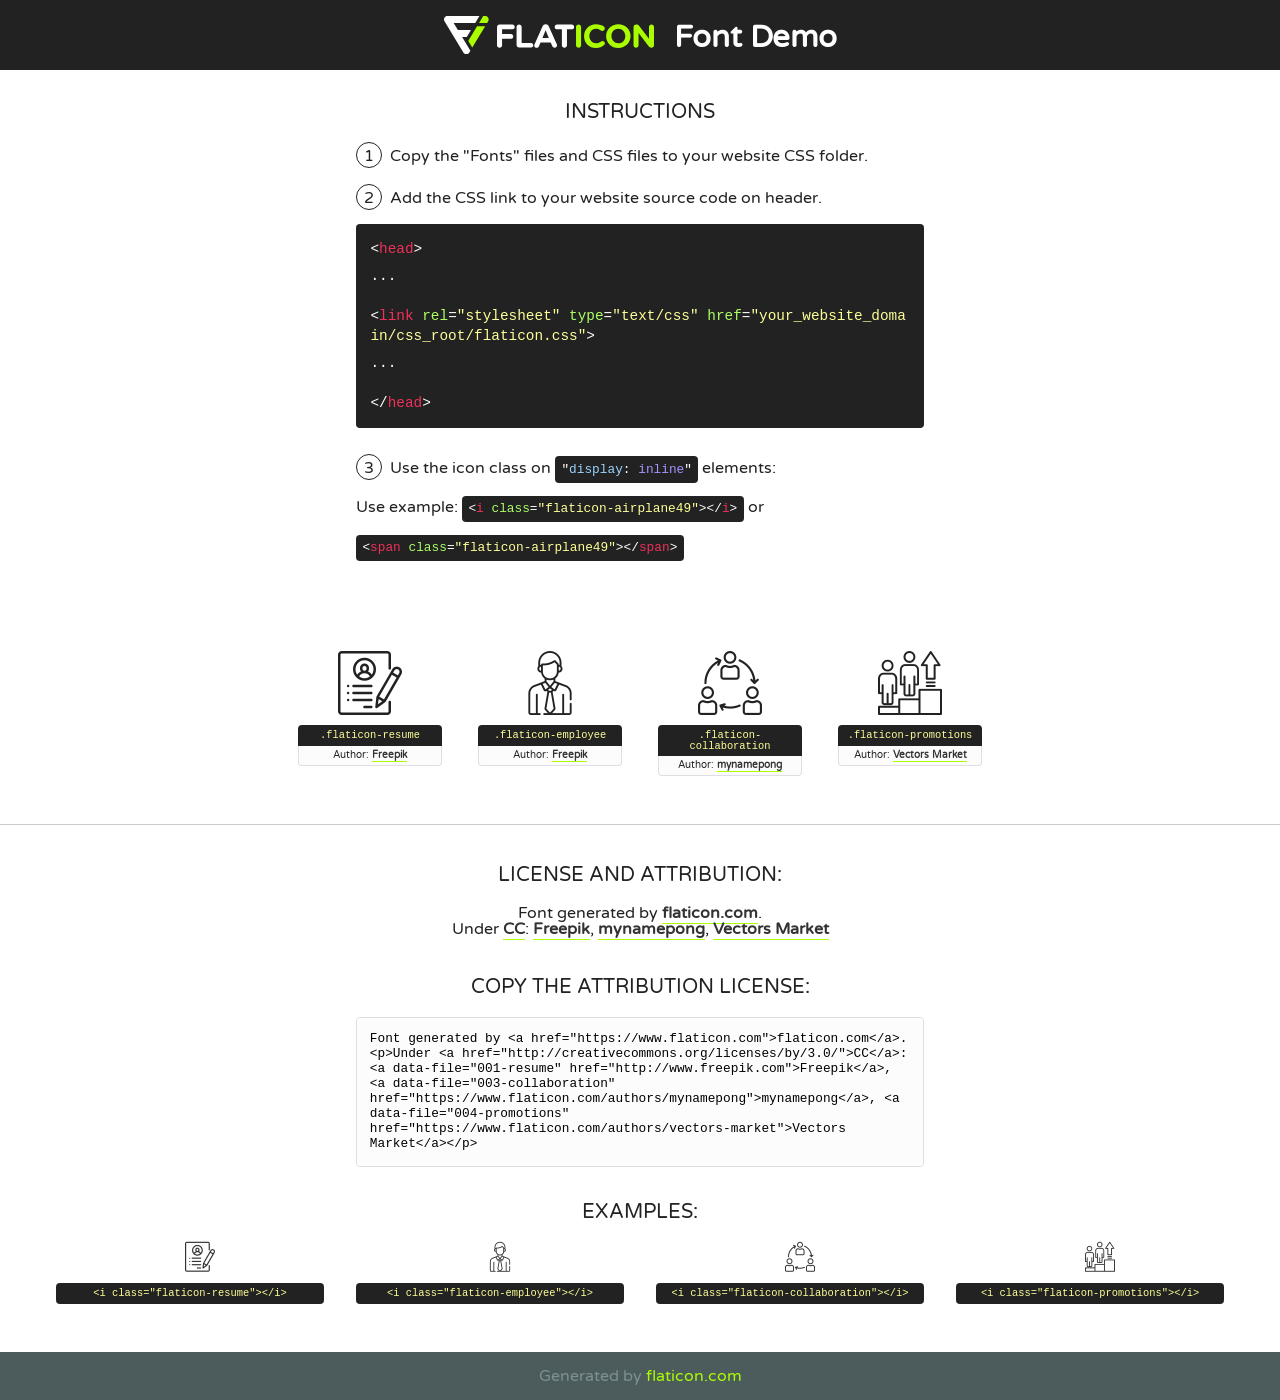
<file: Website/fonts/flaticon/font/flaticon.html>
<!DOCTYPE html>
<!--
  Flaticon icon font: Flaticon
  Creation date: 03/12/2018 06:50
-->
<html>
<!DOCTYPE html>
<html>

<head>
    <title>Flaticon WebFont</title>
    <link href="http://fonts.googleapis.com/css?family=Varela+Round" rel="stylesheet" type="text/css" />
    <link rel="stylesheet" type="text/css" href="flaticon.css">
    <meta charset="UTF-8">
    <style>
    html, body, div, span, applet, object, iframe,
    h1, h2, h3, h4, h5, h6, p, blockquote, pre,
    a, abbr, acronym, address, big, cite, code,
    del, dfn, em, img, ins, kbd, q, s, samp,
    small, strike, strong, sub, sup, tt, var,
    b, u, i, center,
    dl, dt, dd, ol, ul, li,
    fieldset, form, label, legend,
    table, caption, tbody, tfoot, thead, tr, th, td,
    article, aside, canvas, details, embed, 
    figure, figcaption, footer, header, hgroup, 
    menu, nav, output, ruby, section, summary,
    time, mark, audio, video {
        margin: 0;
        padding: 0;
        border: 0;
        font-size: 100%;
        font: inherit;
        vertical-align: baseline;
    }
    /* HTML5 display-role reset for older browsers */
    article, aside, details, figcaption, figure, 
    footer, header, hgroup, menu, nav, section {
        display: block;
    }
    body {
        line-height: 1;
    }
    ol, ul {
        list-style: none;
    }
    blockquote, q {
        quotes: none;
    }
    blockquote:before, blockquote:after,
    q:before, q:after {
        content: '';
        content: none;
    }
    table {
        border-collapse: collapse;
        border-spacing: 0;
    }
    body {
        font-family: 'Varela Round', Helvetica, Arial, sans-serif;
        font-size: 16px;
        color: #222;
    }
    a {
        color: #333;
        border-bottom: 1px solid #a9fd00;
        font-weight: bold;
        text-decoration: none;
    }
    * {
        -moz-box-sizing: border-box;
        -webkit-box-sizing: border-box;
        box-sizing: border-box;
        margin: 0;
        padding: 0;
    }
    [class^="flaticon-"]:before, [class*=" flaticon-"]:before, [class^="flaticon-"]:after, [class*=" flaticon-"]:after {
        font-family: Flaticon;
        font-size: 30px;
        font-style: normal;
        margin-left: 20px;
        color: #333;
    }
    .wrapper {
        max-width: 600px;
        margin: auto;
        padding: 0 1em;
    }
    .title {
        font-size: 1.25em;
        text-align: center;
        margin-bottom: 1em;
        text-transform: uppercase;
    }
    header {
        text-align: center;
        background-color: #222;
        color: #fff;
        padding: 1em;
    }
    header .logo {
        width: 210px;
        height: 38px;
        display: inline-block;
        vertical-align: middle;
        margin-right: 1em;
        border: none;
    }
    header strong {
        font-size: 1.95em;
        font-weight: bold;
        vertical-align: middle;
        margin-top: 5px;
        display: inline-block;
    }
    .demo {
        margin: 2em auto;
        line-height: 1.25em;
    }
    .demo ul li {
        margin-bottom: 1em;
    }
    .demo ul li .num {
        color: #222;
        border-radius: 20px;
        display: inline-block;
        width: 26px;
        padding: 3px;
        height: 26px;
        text-align: center;
        margin-right: 0.5em;
        border: 1px solid #222;
    }
    .demo ul li code {
        background-color: #222;
        border-radius: 4px;
        padding: 0.25em 0.5em;
        display: inline-block;
        color: #fff;
        font-family: Consolas,Monaco,Lucida Console,Liberation Mono,DejaVu Sans Mono,Bitstream Vera Sans Mono,Courier New, monospace;
        font-weight: lighter;
        margin-top: 1em;
        font-size: 0.8em;
        word-break: break-all;
    }
    .demo ul li code.big {
        padding: 1em;
        font-size: 0.9em;
    }
    .demo ul li code .red {
        color: #EF3159;
    }
    .demo ul li code .green {
        color: #ACFF65;
    }
    .demo ul li code .yellow {
        color: #FFFF99;
    }
    .demo ul li code .blue {
        color: #99D3FF;
    }
    .demo ul li code .purple {
        color: #A295FF;
    }
    .demo ul li code .dots {
        margin-top: 0.5em;
        display: block;
    }
    #glyphs {
        border-bottom: 1px solid #ccc;
        padding: 2em 0;
        text-align: center;
    }
    .glyph {
        display: inline-block;
        width: 9em;
        margin: 1em;
        text-align: center;
        vertical-align: top;
        background: #FFF;
    }
    .glyph .glyph-icon {
        padding: 10px;
        display: block;
        font-family:"Flaticon";
        font-size: 64px;
        line-height: 1;
    }
    .glyph .glyph-icon:before {
        font-size: 64px;
        color: #222;
        margin-left: 0;
    }
    .class-name {
        font-size: 0.65em;
        background-color: #222;
        color: #fff;
        border-radius: 4px 4px 0 0;
        padding: 0.5em;
        color: #FFFF99;
        font-family: Consolas,Monaco,Lucida Console,Liberation Mono,DejaVu Sans Mono,Bitstream Vera Sans Mono,Courier New, monospace;
    }
    .author-name {
        font-size: 0.6em;
        background-color: #fcfcfd;
        border: 1px solid #DEDEE4;
        border-top: 0;
        border-radius: 0 0 4px 4px;
        padding: 0.5em;
    }
    .class-name:last-child {
        font-size: 10px;
        color:#888;
    }
    .class-name:last-child a {
        font-size: 10px;
        color:#555;
    }
    .class-name:last-child a:hover {
        color:#a9fd00;
    }
    .glyph > input {
        display: block;
        width: 100px;
        margin: 5px auto;
        text-align: center;
        font-size: 12px;
        cursor: text;
    }
    .glyph > input.icon-input {
        font-family:"Flaticon";
        font-size: 16px;
        margin-bottom: 10px;
    }
    .attribution .title {
        margin-top: 2em;
    }
    .attribution textarea {
        background-color: #fcfcfd;
        padding: 1em;
        border: none;
        box-shadow: none;
        border: 1px solid #DEDEE4;
        border-radius: 4px;
        resize: none;
        width: 100%;
        height: 150px;
        font-size: 0.8em;
        font-family: Consolas,Monaco,Lucida Console,Liberation Mono,DejaVu Sans Mono,Bitstream Vera Sans Mono,Courier New, monospace;
        -webkit-appearance: none;
    }
    .iconsuse {
        margin: 2em auto;
        text-align: center;
        max-width: 1200px;
    }
    .iconsuse:after {
        content: '';
        display: table;
        clear: both;
    }
    .iconsuse .image {
        float: left;
        width: 25%;
        padding: 0 1em;
    }
    .iconsuse .image p {
        margin-bottom: 1em;
    }
    .iconsuse .image span {
        display: block;
        font-size: 0.65em;
        background-color: #222;
        color: #fff;
        border-radius: 4px;
        padding: 0.5em;
        color: #FFFF99;
        margin-top: 1em;
        font-family: Consolas,Monaco,Lucida Console,Liberation Mono,DejaVu Sans Mono,Bitstream Vera Sans Mono,Courier New, monospace;
    }
    #footer {
        text-align: center;
        background-color: #4C5B5C;
        color: #7c9192;
        padding: 1em;
    }
    #footer a {
        border: none;
        color: #a9fd00;
        font-weight: normal;
    }
    @media (max-width: 960px) {
        .iconsuse .image {
            width: 50%;
        }
    }
    @media (max-width: 560px) {
        .iconsuse .image {
            width: 100%;
        }
    }
    </style>
</head>

<body class="characters-off">

    <header>
        <a href="https://www.flaticon.com" target="_blank" class="logo">
            <svg version="1.1" xmlns="http://www.w3.org/2000/svg" xmlns:xlink="http://www.w3.org/1999/xlink" xmlns:a="http://ns.adobe.com/AdobeSVGViewerExtensions/3.0/" viewBox="0 0 560.875 102.036" enable-background="new 0 0 560.875 102.036" xml:space="preserve">
                <defs>
                </defs>
                <g>
                    <g class="letters">
                        <path fill="#ffffff" d="M141.596,29.675c0-3.777,2.985-6.767,6.764-6.767h34.438c3.426,0,6.15,2.728,6.15,6.15
                        c0,3.43-2.724,6.149-6.15,6.149h-27.674v13.091h23.719c3.429,0,6.151,2.724,6.151,6.15c0,3.43-2.723,6.149-6.151,6.149h-23.719
                        v17.574c0,3.773-2.986,6.761-6.764,6.761c-3.779,0-6.764-2.989-6.764-6.761V29.675z"></path>
                        <path fill="#ffffff" d="M193.844,29.149c0-3.781,2.985-6.767,6.764-6.767c3.776,0,6.763,2.985,6.763,6.767v42.957h25.039
                        c3.426,0,6.149,2.726,6.149,6.153c0,3.425-2.723,6.15-6.149,6.15h-31.802c-3.779,0-6.764-2.986-6.764-6.768V29.149z"></path>
                        <path fill="#ffffff" d="M241.891,75.71l21.438-48.407c1.492-3.341,4.215-5.357,7.906-5.357h0.792
                        c3.686,0,6.323,2.017,7.815,5.357l21.439,48.407c0.436,0.967,0.701,1.845,0.701,2.723c0,3.602-2.809,6.501-6.414,6.501
                        c-3.161,0-5.269-1.845-6.499-4.655l-4.132-9.661h-27.059l-4.301,10.102c-1.144,2.631-3.426,4.214-6.237,4.214
                        c-3.517,0-6.24-2.81-6.24-6.325C241.1,77.64,241.451,76.677,241.891,75.71z M279.932,58.666l-8.521-20.297l-8.526,20.297H279.932
                        z"></path>
                        <path fill="#ffffff" d="M314.864,35.387H301.86c-3.429,0-6.239-2.813-6.239-6.238c0-3.429,2.811-6.24,6.239-6.24h39.533
                        c3.426,0,6.237,2.811,6.237,6.24c0,3.425-2.811,6.238-6.237,6.238h-13.001v42.785c0,3.773-2.99,6.761-6.764,6.761
                        c-3.779,0-6.764-2.989-6.764-6.761V35.387z"></path>
                        <path fill="#A9FD00" d="M352.615,29.149c0-3.781,2.985-6.767,6.767-6.767c3.774,0,6.761,2.985,6.761,6.767v49.024
                        c0,3.773-2.987,6.761-6.761,6.761c-3.781,0-6.767-2.989-6.767-6.761V29.149z"></path>
                        <path fill="#A9FD00" d="M374.132,53.836v-0.179c0-17.481,13.178-31.801,32.065-31.801c9.22,0,15.459,2.458,20.557,6.238
                        c1.402,1.054,2.637,2.985,2.637,5.357c0,3.692-2.985,6.59-6.681,6.59c-1.845,0-3.071-0.702-4.044-1.319
                        c-3.776-2.813-7.729-4.393-12.562-4.393c-10.364,0-17.831,8.611-17.831,19.154v0.173c0,10.542,7.291,19.329,17.831,19.329
                        c5.715,0,9.492-1.756,13.359-4.834c1.049-0.874,2.458-1.491,4.039-1.491c3.429,0,6.325,2.813,6.325,6.236
                        c0,2.106-1.056,3.78-2.282,4.834c-5.539,4.834-12.036,7.733-21.878,7.733C387.572,85.464,374.132,71.493,374.132,53.836z"></path>
                        <path fill="#A9FD00" d="M433.009,53.836v-0.179c0-17.481,13.79-31.801,32.766-31.801c18.981,0,32.592,14.143,32.592,31.628v0.173
                        c0,17.483-13.785,31.807-32.769,31.807C446.625,85.464,433.009,71.32,433.009,53.836z M484.224,53.836v-0.179
                        c0-10.539-7.725-19.326-18.626-19.326c-10.893,0-18.449,8.611-18.449,19.154v0.173c0,10.542,7.73,19.329,18.626,19.329
                        C476.676,72.986,484.224,64.378,484.224,53.836z"></path>
                        <path fill="#A9FD00" d="M506.233,29.321c0-3.774,2.99-6.763,6.767-6.763h1.401c3.252,0,5.183,1.583,7.029,3.953l26.093,34.265
                        V29.059c0-3.692,2.99-6.677,6.681-6.677c3.683,0,6.671,2.985,6.671,6.677v48.934c0,3.78-2.987,6.765-6.764,6.765h-0.436
                        c-3.257,0-5.188-1.581-7.034-3.953l-27.056-35.492v32.944c0,3.687-2.985,6.676-6.678,6.676c-3.683,0-6.673-2.989-6.673-6.676
                        V29.321z"></path>
                    </g>
                    <g class="insignia">
                        <path fill="#ffffff" d="M48.372,56.137h12.517l11.156-18.537H37.186L25.688,18.539h57.825L94.668,0H9.271
                        C5.925,0,2.842,1.801,1.198,4.716c-1.644,2.907-1.593,6.482,0.134,9.343l50.38,83.501c1.678,2.781,4.689,4.476,7.938,4.476
                        c3.246,0,6.257-1.695,7.935-4.476l2.898-4.804L48.372,56.137z"></path>
                        <g class="i">
                            <path fill="#A9FD00" d="M93.575,18.539h0.031v0.004l21.652,0.004l2.705-4.488c1.727-2.861,1.778-6.436,0.133-9.343
                            C116.454,1.801,113.371,0,110.026,0h-5.294L93.575,18.539z"></path>
                            <polygon fill="#A9FD00" points="88.291,27.356 64.725,66.486 75.519,84.404 109.942,27.356"></polygon>
                        </g>
                    </g>
                </g>
            </svg>
        </a>
        <strong>Font Demo</strong>
    </header>


    <section class="demo wrapper">

        <p class="title">Instructions</p>

        <ul>
            <li>
                <span class="num">1</span>Copy the "Fonts" files and CSS files to your website CSS folder.
            </li>
            <li>
                <span class="num">2</span>Add the CSS link to your website source code on header.
                <code class="big">
                    &lt;<span class="red">head</span>&gt;
                    <br/><span class="dots">...</span>
                    <br/>&lt;<span class="red">link</span> <span class="green">rel</span>=<span class="yellow">"stylesheet"</span> <span class="green">type</span>=<span class="yellow">"text/css"</span> <span class="green">href</span>=<span class="yellow">"your_website_domain/css_root/flaticon.css"</span>&gt;
                    <br/><span class="dots">...</span>
                    <br/>&lt;/<span class="red">head</span>&gt;
                </code>
            </li>

            <li>
                <p>
                    <span class="num">3</span>Use the icon class on <code>"<span class="blue">display</span>:<span class="purple"> inline</span>"</code> elements:
                    <br />
                    Use example: <code>&lt;<span class="red">i</span> <span class="green">class</span>=<span class="yellow">&quot;flaticon-airplane49&quot;</span>&gt;&lt;/<span class="red">i</span>&gt;</code> or <code>&lt;<span class="red">span</span> <span class="green">class</span>=<span class="yellow">&quot;flaticon-airplane49&quot;</span>&gt;&lt;/<span class="red">span</span>&gt;</code>
            </li>
        </ul>

    </section>




   <section id="glyphs">          
    
      
        <div class="glyph"><div class="glyph-icon flaticon-resume"></div>
            <div class="class-name">.flaticon-resume</div>
            <div class="author-name">Author: <a data-file="001-resume" href="http://www.freepik.com">Freepik</a> </div> 
        </div>        
        
        <div class="glyph"><div class="glyph-icon flaticon-employee"></div>
            <div class="class-name">.flaticon-employee</div>
            <div class="author-name">Author: <a data-file="002-employee" href="http://www.freepik.com">Freepik</a> </div> 
        </div>        
        
        <div class="glyph"><div class="glyph-icon flaticon-collaboration"></div>
            <div class="class-name">.flaticon-collaboration</div>
            <div class="author-name">Author: <a data-file="003-collaboration" href="https://www.flaticon.com/authors/mynamepong">mynamepong</a> </div> 
        </div>        
        
        <div class="glyph"><div class="glyph-icon flaticon-promotions"></div>
            <div class="class-name">.flaticon-promotions</div>
            <div class="author-name">Author: <a data-file="004-promotions" href="https://www.flaticon.com/authors/vectors-market">Vectors Market</a> </div> 
        </div>        
        

    </section>



    <section class="attribution wrapper"   style="text-align:center;">

      <div class="title">License and attribution:</div><div class="attrDiv">Font generated by <a href="https://www.flaticon.com">flaticon.com</a>. <div><p>Under <a href="http://creativecommons.org/licenses/by/3.0/">CC</a>: <a data-file="001-resume" href="http://www.freepik.com">Freepik</a>, <a data-file="003-collaboration" href="https://www.flaticon.com/authors/mynamepong">mynamepong</a>, <a data-file="004-promotions" href="https://www.flaticon.com/authors/vectors-market">Vectors Market</a></p>  </div>
      </div>
      <div class="title">Copy the Attribution License:</div>

    <textarea onclick="this.focus();this.select();">Font generated by &lt;a href=&quot;https://www.flaticon.com&quot;&gt;flaticon.com&lt;/a&gt;. <p>Under <a href="http://creativecommons.org/licenses/by/3.0/">CC</a>: <a data-file="001-resume" href="http://www.freepik.com">Freepik</a>, <a data-file="003-collaboration" href="https://www.flaticon.com/authors/mynamepong">mynamepong</a>, <a data-file="004-promotions" href="https://www.flaticon.com/authors/vectors-market">Vectors Market</a></p>  
     </textarea>

    </section>

    <section class="iconsuse">

          <div class="title">Examples:</div>            
             
            <div class="image">
                <p>
                    <i class="glyph-icon flaticon-resume"></i> 
                    <span>&lt;i class=&quot;flaticon-resume&quot;&gt;&lt;/i&gt;</span>
                </p>
            </div>
            
            <div class="image">
                <p>
                    <i class="glyph-icon flaticon-employee"></i> 
                    <span>&lt;i class=&quot;flaticon-employee&quot;&gt;&lt;/i&gt;</span>
                </p>
            </div>
            
            <div class="image">
                <p>
                    <i class="glyph-icon flaticon-collaboration"></i> 
                    <span>&lt;i class=&quot;flaticon-collaboration&quot;&gt;&lt;/i&gt;</span>
                </p>
            </div>
            
            <div class="image">
                <p>
                    <i class="glyph-icon flaticon-promotions"></i> 
                    <span>&lt;i class=&quot;flaticon-promotions&quot;&gt;&lt;/i&gt;</span>
                </p>
            </div>
                       
        </div>
                            
    </section>

<div id="footer">
    <div>Generated by <a href="https://www.flaticon.com">flaticon.com</a>
    </div>
</div>



</body>
</html>
</file>
<file: Website/fonts/flaticon/font/flaticon.css>
/*
  	Flaticon icon font: Flaticon
  	Creation date: 03/12/2018 06:50
  	*/

@font-face {
  font-family: "Flaticon";
  src: url("./Flaticon.eot");
  src: url("./Flaticon.eot?#iefix") format("embedded-opentype"),
       url("./Flaticon.woff") format("woff"),
       url("./Flaticon.ttf") format("truetype"),
       url("./Flaticon.svg#Flaticon") format("svg");
  font-weight: normal;
  font-style: normal;
}

@media screen and (-webkit-min-device-pixel-ratio:0) {
  @font-face {
    font-family: "Flaticon";
    src: url("./Flaticon.svg#Flaticon") format("svg");
  }
}

[class^="flaticon-"]:before, [class*=" flaticon-"]:before,
[class^="flaticon-"]:after, [class*=" flaticon-"]:after {   
  font-family: Flaticon;
        font-size: 20px;
font-style: normal;
margin-left: 20px;
}

.flaticon-resume:before { content: "\f100"; }
.flaticon-employee:before { content: "\f101"; }
.flaticon-collaboration:before { content: "\f102"; }
.flaticon-promotions:before { content: "\f103"; }
</file>
